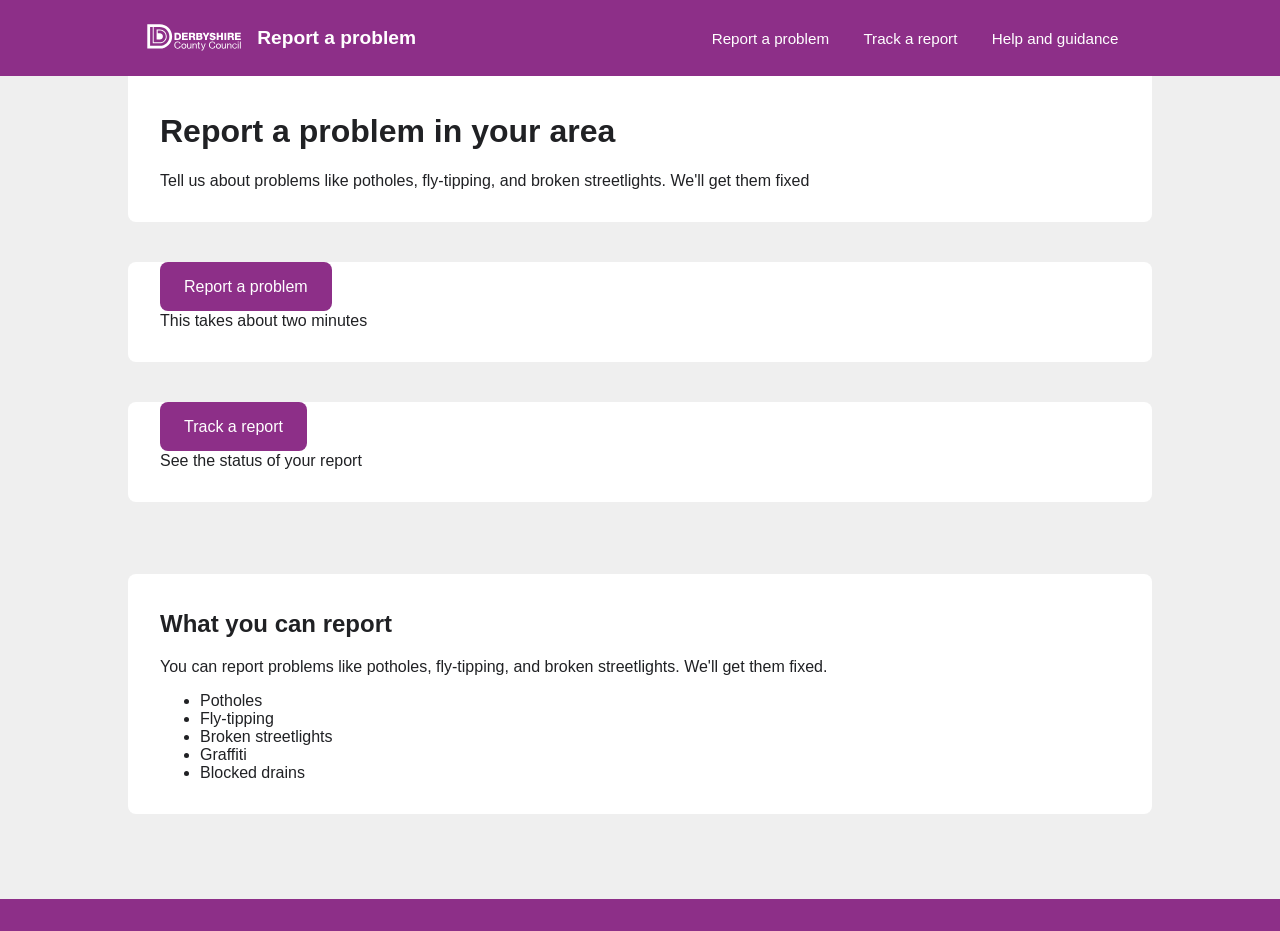
<file: index.html>
<!doctype html>
<html lang="en">
  <head>
    <meta charset="UTF-8" />
    <meta name="viewport" content="width=device-width, initial-scale=1.0" />
    <title>Wireframing Prototype</title>
    <link rel="stylesheet" href="main.css" />
  </head>
  <body>
    <!-- Menu -->
    <nav class="site-nav" aria-label="Primary">
      <div class="nav-shell">
        <a class="nav-logo" href="#" aria-label="Home">
          <img src="images/DCC-Footer-Logo.svg" alt="DCC logo" />
        </a>

        <a class="nav-title" href="#">Report a problem</a>

        <ul class="nav-links" id="primary-navigation">
          <li><a href="#">Report a problem</a></li>
          <li><a href="#">Track a report</a></li>
          <li><a href="#">Help and guidance</a></li>
        </ul>

        <button
          class="nav-toggle"
          type="button"
          aria-expanded="false"
          aria-controls="mobile-menu"
          aria-label="Open menu"
        >
          <span class="line"></span>
          <span class="line"></span>
          <span class="line"></span>
        </button>
      </div>
    </nav>

    <div class="mobile-menu" id="mobile-menu" aria-hidden="true">
      <button
        class="mobile-menu-backdrop"
        type="button"
        aria-label="Close menu"
      ></button>
      <div
        class="mobile-menu-panel"
        role="dialog"
        aria-modal="true"
        aria-label="Menu"
      >
        <ul>
          <li><a href="#">Report a problem</a></li>
          <li><a href="#">Track a report</a></li>
          <li><a href="#">Help and guidance</a></li>
        </ul>
      </div>
    </div>
    <!-- End Of Menu -->

    <!-- Start Of content -->
    <main>
      <div class="intro">
        <h1>Report a problem in your area</h1>
        <p>
          Tell us about problems like potholes, fly-tipping, and broken
          streetlights. We'll get them fixed
        </p>
      </div>

      <div class="cta report">
        <a href="#" class="button">Report a problem</a>
        <p>This takes about two minutes</p>
      </div>

      <div class="cta track">
        <a href="#" class="button">Track a report</a>
        <p>See the status of your report</p>
      </div>

      <div class="information">
        <h2>What you can report</h2>
        <p>
          You can report problems like potholes, fly-tipping, and broken
          streetlights. We'll get them fixed.
        </p>
        <ul>
          <li>Potholes</li>
          <li>Fly-tipping</li>
          <li>Broken streetlights</li>
          <li>Graffiti</li>
          <li>Blocked drains</li>
        </ul>
      </div>
    </main>

    <footer></footer>
    <script src="script.js"></script>
  </body>
</html>
</file>
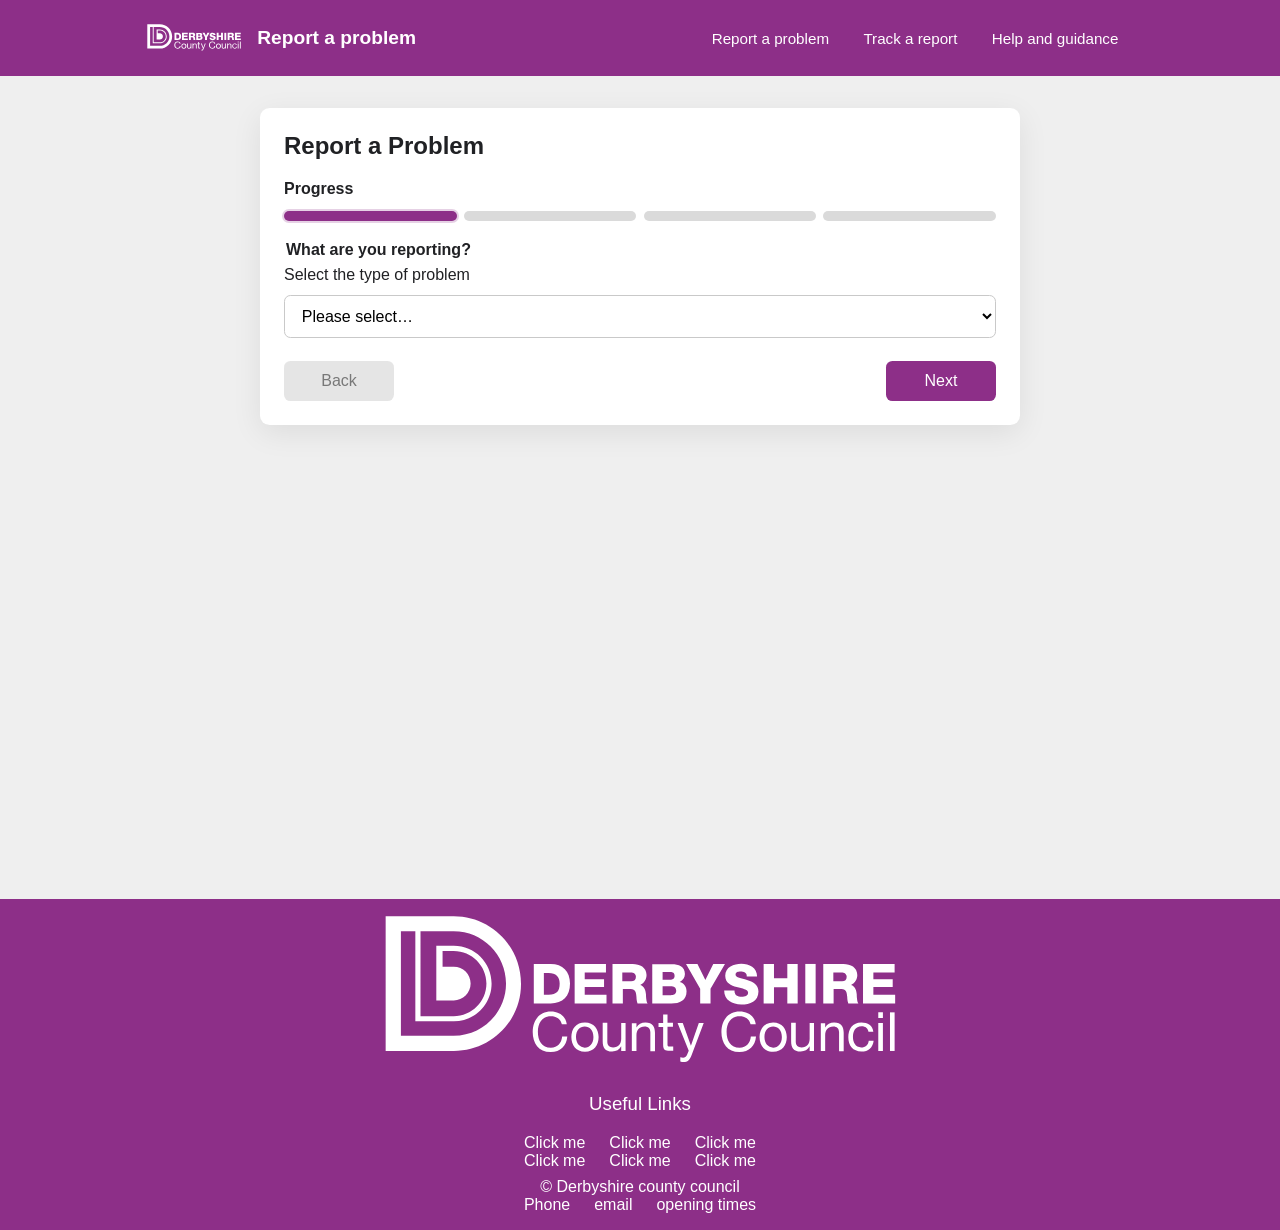
<file: report.html>
<!doctype html>
<html lang="en">
  <head>
    <meta charset="UTF-8" />
    <meta name="viewport" content="width=device-width, initial-scale=1.0" />
    <title>Wireframing Prototype</title>
    <link rel="stylesheet" href="main.css" />
  </head>
  <body>
    <!-- Menu -->
    <nav class="site-nav" aria-label="Primary">
      <div class="nav-shell">
        <a class="nav-logo" href="#" aria-label="Home">
          <img src="images/DCC-Footer-Logo.svg" alt="DCC logo" />
        </a>

        <a class="nav-title" href="#">Report a problem</a>

        <ul class="nav-links" id="primary-navigation">
          <li><a href="report.html">Report a problem</a></li>
          <li><a href="#">Track a report</a></li>
          <li><a href="#">Help and guidance</a></li>
        </ul>

        <button
          class="nav-toggle"
          type="button"
          aria-expanded="false"
          aria-controls="mobile-menu"
          aria-label="Open menu"
        >
          <span class="line"></span>
          <span class="line"></span>
          <span class="line"></span>
        </button>
      </div>
    </nav>

    <div class="mobile-menu" id="mobile-menu" aria-hidden="true">
      <button
        class="mobile-menu-backdrop"
        type="button"
        aria-label="Close menu"
      ></button>
      <div
        class="mobile-menu-panel"
        role="dialog"
        aria-modal="true"
        aria-label="Menu"
      >
        <ul>
          <li><a href="report.html">Report a problem</a></li>
          <li><a href="#">Track a report</a></li>
          <li><a href="#">Help and guidance</a></li>
        </ul>
      </div>
    </div>
    <!-- End Of Menu -->

    <main>
      <section class="report-form-wrapper" aria-labelledby="report-form-title">
        <h1 id="report-form-title">Report a Problem</h1>

        <div class="report-progress" aria-label="Progress">
          <h2>Progress</h2>
          <div class="progress-segments" role="list" aria-label="Form steps">
            <span class="progress-segment" role="listitem"></span>
            <span class="progress-segment" role="listitem"></span>
            <span class="progress-segment" role="listitem"></span>
            <span class="progress-segment" role="listitem"></span>
          </div>
        </div>

        <form class="multi-step-form" novalidate>
          <!-- Step 1: What are you reporting -->
          <fieldset class="form-step" data-step="0">
            <legend>What are you reporting?</legend>
            <label for="report-type">Select the type of problem</label>
            <select id="report-type" name="report-type">
              <option value="">Please select…</option>
              <option value="pothole">Pothole</option>
              <option value="fly-tipping">Fly-tipping</option>
              <option value="graffiti">Graffiti</option>
              <option value="street-light">Broken street light</option>
            </select>
          </fieldset>

          <!-- Step 2: Where is the problem -->
          <fieldset class="form-step" data-step="1" hidden>
            <legend>Where is the problem?</legend>
            <div class="location-options">
              <label class="location-option">
                <input
                  type="radio"
                  name="location-method"
                  value="current"
                  checked
                />
                <span>Use my current location</span>
              </label>
              <div class="location-detected" aria-live="polite">
                <span class="location-icon" aria-hidden="true">📍</span>
                <span>14 Ashbourne Road, Derby, DE22 3AD</span>
              </div>
              <label class="location-option">
                <input type="radio" name="location-method" value="manual" />
                <span>Enter the address myself</span>
              </label>
              <div class="location-manual-fields" aria-hidden="true">
                <label for="manual-address">Address</label>
                <input
                  id="manual-address"
                  name="manual-address"
                  type="text"
                  placeholder="Street address"
                />
                <label for="manual-postcode">Postcode</label>
                <input
                  id="manual-postcode"
                  name="manual-postcode"
                  type="text"
                  placeholder="e.g. DE1 2AB"
                />
              </div>
            </div>
          </fieldset>

          <!-- Step 3: Tell us more -->
          <fieldset class="form-step" data-step="2" hidden>
            <legend>Tell us more about the problem</legend>
            <label for="photo-upload">Upload a photo (optional)</label>
            <div class="file-upload-area">
              <input
                id="photo-upload"
                name="photo-upload"
                type="file"
                accept="image/*"
                class="file-input"
              />
              <label for="photo-upload" class="file-upload-label">
                <span class="file-upload-icon" aria-hidden="true">📷</span>
                <span>Choose a photo or drag it here</span>
              </label>
            </div>
            <label for="more-info"
              >More information
              <span class="optional-label">(optional)</span></label
            >
            <textarea
              id="more-info"
              name="more-info"
              rows="4"
              placeholder="Describe what you can see…"
            ></textarea>
          </fieldset>

          <!-- Step 4: Updates preference -->
          <fieldset class="form-step" data-step="3" hidden>
            <legend>Do you want updates about your report?</legend>
            <div class="checkbox-group">
              <label class="checkbox-option">
                <input type="checkbox" name="updates" value="email" />
                <span>Email updates</span>
              </label>
              <label class="checkbox-option">
                <input type="checkbox" name="updates" value="sms" />
                <span>Text message updates</span>
              </label>
              <label class="checkbox-option">
                <input type="checkbox" name="updates" value="none" />
                <span>No updates needed</span>
              </label>
            </div>
          </fieldset>

          <div class="form-actions">
            <button
              type="button"
              class="form-button form-button-secondary"
              id="back-step"
            >
              Back
            </button>
            <button
              type="button"
              class="form-button form-button-primary"
              id="next-step"
            >
              Next
            </button>
          </div>
        </form>
      </section>
    </main>

    <footer>
      <div class="footer-top">
        <div class="footer-logo">
          <a class="footer-logo-logo" href="#" aria-label="Home">
            <img src="images/DCC-Footer-Logo.svg" alt="DCC logo" />
          </a>
        </div>
        <div class="useful-links">
          <h3>Useful Links</h3>
          <ul>
            <li>Click me</li>
            <li>Click me</li>
            <li>Click me</li>
          </ul>
          <ul>
            <li>Click me</li>
            <li>Click me</li>
            <li>Click me</li>
          </ul>
        </div>
      </div>

      <div class="footer-bottom">
        <div class="copyright">© Derbyshire county council</div>
        <div class="contact">
          <ul>
            <li>Phone</li>
            <li>email</li>
            <li>opening times</li>
          </ul>
        </div>
      </div>
    </footer>
    <script src="script.js"></script>
  </body>
</html>
</file>
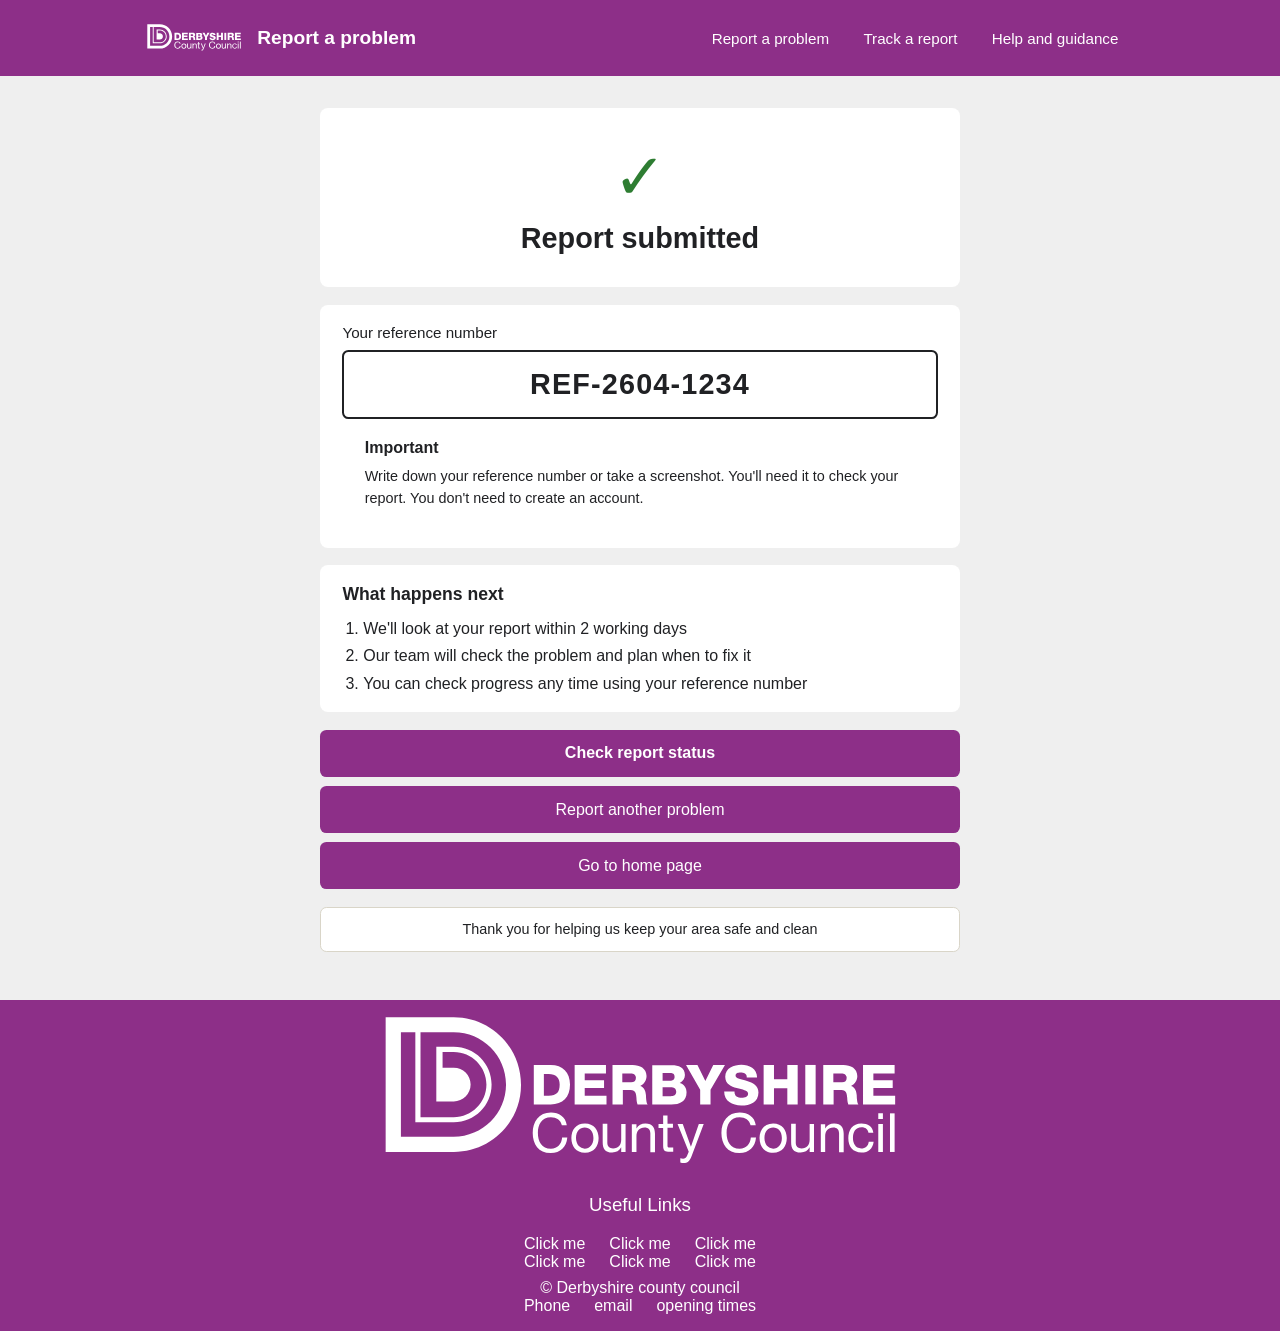
<file: success.html>
<!doctype html>
<html lang="en">
  <head>
    <meta charset="UTF-8" />
    <meta name="viewport" content="width=device-width, initial-scale=1.0" />
    <title>Report Submitted – DCC</title>
    <link rel="stylesheet" href="main.css" />
  </head>
  <body>
    <!-- Nav -->
    <nav class="site-nav" aria-label="Primary">
      <div class="nav-shell">
        <a class="nav-logo" href="index.html" aria-label="Home">
          <img src="images/DCC-Footer-Logo.svg" alt="DCC logo" />
        </a>
        <a class="nav-title" href="index.html">Report a problem</a>
        <ul class="nav-links" id="primary-navigation">
          <li><a href="report.html">Report a problem</a></li>
          <li><a href="#">Track a report</a></li>
          <li><a href="#">Help and guidance</a></li>
        </ul>
        <button
          class="nav-toggle"
          type="button"
          aria-expanded="false"
          aria-controls="mobile-menu"
          aria-label="Open menu"
        >
          <span class="line"></span>
          <span class="line"></span>
          <span class="line"></span>
        </button>
      </div>
    </nav>

    <div class="mobile-menu" id="mobile-menu" aria-hidden="true">
      <button
        class="mobile-menu-backdrop"
        type="button"
        aria-label="Close menu"
      ></button>
      <div
        class="mobile-menu-panel"
        role="dialog"
        aria-modal="true"
        aria-label="Menu"
      >
        <ul>
          <li><a href="report.html">Report a problem</a></li>
          <li><a href="#">Track a report</a></li>
          <li><a href="#">Help and guidance</a></li>
        </ul>
      </div>
    </div>
    <!-- End Nav -->

    <main>
      <div class="success-wrapper">
        <!-- Confirmation banner -->
        <div class="success-banner" role="status" aria-live="polite">
          <span class="success-tick" aria-hidden="true">&#10003;</span>
          <h1>Report submitted</h1>
        </div>

        <!-- Reference number -->
        <div class="success-card">
          <p class="success-ref-label">Your reference number</p>
          <div
            class="success-ref-number"
            aria-label="Reference number REF-2604-1234"
          >
            REF-2604-1234
          </div>
          <!-- Important notice -->
          <div class="success-card success-important">
            <h3>Important</h3>
            <p>
              Write down your reference number or take a screenshot. You'll need
              it to check your report. You don't need to create an account.
            </p>
          </div>
        </div>

        <!-- What happens next -->
        <div class="success-card">
          <h2>What happens next</h2>
          <ol class="success-steps">
            <li>We'll look at your report within 2 working days</li>
            <li>Our team will check the problem and plan when to fix it</li>
            <li>You can check progress any time using your reference number</li>
          </ol>
        </div>

        <!-- Action buttons -->
        <div class="success-actions">
          <a href="#" class="success-action-btn success-action-primary"
            >Check report status</a
          >
          <a href="report.html" class="success-action-btn"
            >Report another problem</a
          >
          <a href="index.html" class="success-action-btn">Go to home page</a>
        </div>

        <!-- Thank you -->
        <p class="success-thankyou">
          Thank you for helping us keep your area safe and clean
        </p>
      </div>
    </main>

    <footer>
      <div class="footer-top">
        <div class="footer-logo">
          <a class="footer-logo-logo" href="#" aria-label="Home">
            <img src="images/DCC-Footer-Logo.svg" alt="DCC logo" />
          </a>
        </div>
        <div class="useful-links">
          <h3>Useful Links</h3>
          <ul>
            <li>Click me</li>
            <li>Click me</li>
            <li>Click me</li>
          </ul>
          <ul>
            <li>Click me</li>
            <li>Click me</li>
            <li>Click me</li>
          </ul>
        </div>
      </div>
      <div class="footer-bottom">
        <div class="copyright">© Derbyshire county council</div>
        <div class="contact">
          <ul>
            <li>Phone</li>
            <li>email</li>
            <li>opening times</li>
          </ul>
        </div>
      </div>
    </footer>

    <script src="script.js"></script>
  </body>
</html>
</file>
<file: main.css>
:root {
    --page-max: 1440px;
    --surface: #f5f4ef;
    --ink: #202124;
    --line: #d9d5c8;
    --accent: #275e53;
    --panel: #ffffff;
    --nav-text: #ffffff;
    --council-purple: #8D2F88;
    --purple-hover: #A13A9B;
    --white: #fff;
    --success-green: #2E7D32;
}

/* Reset And global styles */
* {
    box-sizing: border-box;
}

body {
    margin: 0;
    font-family: "Poppins", "Segoe UI", sans-serif;
    color: var(--ink);
    background: #efefef;
}

/* END of Reset And global styles */

.site-nav {
    position: sticky;
    top: 0;
    z-index: 1000;
    width: 100%;
    background: var(--council-purple);
    backdrop-filter: blur(8px);
}

.nav-shell {
    max-width: var(--page-max);
    margin: 0 auto;
    width: 80%;
    min-height: 76px;
    padding: 0 1.2rem;
    display: flex;
    align-items: center;
    gap: 1rem;
}

.nav-logo {
    width: clamp(68px, 8vw, 94px);
    display: inline-flex;
    align-items: center;
    text-decoration: none;
    line-height: 0;
    margin-left: 0;
    padding-left: 0;
}

.nav-logo img {
    display: block;
    width: 100%;
    height: auto;
}

.nav-title {
    text-decoration: none;
    color: var(--nav-text);
    font-weight: 600;
    font-size: clamp(1rem, 1.7vw, 1.2rem);
    white-space: nowrap;
}

.nav-links {
    list-style: none;
    display: flex;
    align-items: center;
    gap: 0.35rem;
    margin: 0 0 0 auto;
    padding: 0;
}

.nav-links a {
    display: inline-block;
    text-decoration: none;
    color: var(--nav-text);
    padding: 0.62rem 0.9rem;
    border-radius: 999px;
    font-size: 0.95rem;
    font-weight: 500;
    transition: background-color 150ms ease, color 150ms ease;
}

.nav-links a:hover,
.nav-links a:focus-visible {
    background: var(--purple-hover);

}

.nav-toggle {
    width: 2.9rem;
    height: 2.9rem;
    border: 1px solid var(--line);
    border-radius: 0.7rem;
    background: #fff;
    margin-left: auto;
    display: none;
    align-items: center;
    justify-content: center;
    flex-direction: column;
    gap: 0.3rem;
    cursor: pointer;
}

.nav-toggle .line {
    width: 1.3rem;
    height: 2px;
    border-radius: 2px;
    background: #1a2a33;
    transition: transform 200ms ease, opacity 180ms ease;
    transform-origin: center;
}

.nav-toggle.is-open .line:nth-child(1) {
    transform: translateY(6px) rotate(45deg);
}

.nav-toggle.is-open .line:nth-child(2) {
    opacity: 0;
}

.nav-toggle.is-open .line:nth-child(3) {
    transform: translateY(-6px) rotate(-45deg);
}

.mobile-menu {
    position: fixed;
    inset: 0;
    display: none;
    z-index: 999;
}

.mobile-menu.is-open {
    display: block;
}

.mobile-menu-backdrop {
    position: absolute;
    inset: 0;
    border: 0;
    padding: 0;
    background: rgb(16 24 30 / 52%);
}

.mobile-menu-panel {
    position: relative;
    max-width: 520px;
    margin: 88px auto 0;
    width: min(calc(100% - 2rem), 520px);
    border-radius: 18px;
    background: var(--council-purple);
    box-shadow: 0 18px 42px rgb(0 0 0 / 24%);
    transform: translateY(-14px);
    opacity: 0;
    transition: transform 220ms ease, opacity 220ms ease;
    overflow: hidden;
}

.mobile-menu.is-open .mobile-menu-panel {
    transform: translateY(0);
    opacity: 1;
}

.mobile-menu-panel ul {
    margin: 0;
    padding: 0.65rem;
    list-style: none;
}

.mobile-menu-panel a {
    display: block;
    text-decoration: none;
    color: var(--nav-text);
    padding: 0.95rem;
    border-radius: 12px;
    font-weight: 500;
}

.mobile-menu-panel a:hover,
.mobile-menu-panel a:focus-visible {
    background: var(--purple-hover);
}

main {
    max-width: var(--page-max);
    min-height: calc(100vh - 77px);
    margin: 0 auto;
}

@media (max-width: 960px) {
    .nav-links {
        display: none;
    }

    .nav-toggle {
        display: flex;
    }
}

/* End of HEADER STYLES */

/* Footer styles  */

footer { 
    background: var(--council-purple);
    color: var(--nav-text);
    text-align: center;
    padding: 1rem 0;
    margin-bottom: 0;
    display: flex; 
    flex-direction: column;
    gap: 0.5rem;
}

.useful-links ul {
    list-style: none;
    display: flex;
    flex-direction: row;
    justify-content: center;
    gap: 1.5rem;
    padding: 0;
    margin: 0;
}

.footer-logo-logo {
    width: 40%;
    height: auto;
    display: inline-flex;
    align-items: center;
    text-decoration: none;
    line-height: 0;
    margin-left: 0;
    padding-left: 0;
}

.contact>ul { 
    list-style: none;
    display: flex;
    flex-direction: row;
    justify-content: center;
    gap: 1.5rem;
    padding: 0;
    margin: 0;
}

/* END OF FOOTER STYLES */


/* MAIN STYLES */
main {
    width: 80%;
    max-width: var(--page-max);
    display: flex; 
    flex-direction: column;
    gap: 2.5rem;
    margin: 0 auto;
}

.track {
 border-radius: 0 0 0.5rem 0.5rem ;
}
.intro, .cta{ 
    background: var(--white);
    padding: 1rem 2rem; 
}

.button { 
    background-color: var(--council-purple);
    padding: 1rem 1.5rem;
    color: var(--white);
    border: none;
    border-radius: 0.5rem;
    text-decoration: none;
}


.button:hover, .button:focus-visible {
    background-color: var(--purple-hover);
}


.subtext {
    font-size: 0.85rem;
    color: var(--ink);
    margin-top: 2rem;
}


.information {
    background: var(--white);
    padding: 1rem 2rem;
    border-radius: 0.5rem;
    margin-top: 2rem; 
    margin-bottom: 2rem;
}

@media (max-width: 460px) {
    main { 
        width: 90%;
        gap: 0; 
        margin: 0 auto;
     }
}

@media (min-width: 461px) {
    
    .intro {
        border-radius:0 0 0.5rem 0.5rem;
    }
    .cta {
        border-radius: 0.5rem;
    }
}

/* REPORT PAGE MULTI-STEP FORM */
.report-form-wrapper {
    width: min(100%, 760px);
    margin: 2rem auto 3rem;
    background: var(--white);
    border-radius: 0.6rem;
    padding: 1.5rem;
    box-shadow: 0 8px 30px rgb(0 0 0 / 8%);
}

.report-form-wrapper h1 {
    margin-top: 0;
}

.report-progress h2 {
    margin: 0;
    font-size: 1rem;
}

.progress-segments {
    display: grid;
    grid-template-columns: repeat(4, 1fr);
    gap: 0.45rem;
    margin: 0.8rem 0 1.25rem;
}

.progress-segment {
    height: 10px;
    border-radius: 999px;
    background: #dadada;
    transition: background-color 160ms ease;
}

.progress-segment.is-complete,
.progress-segment.is-current {
    background: var(--council-purple);
}

.progress-segment.is-current {
    box-shadow: 0 0 0 2px rgb(141 47 136 / 22%);
}

.multi-step-form {
    display: flex;
    flex-direction: column;
    gap: 1rem;
}

.form-step {
    border: 0;
    padding: 0;
    margin: 0;
    display: flex;
    flex-direction: column;
    gap: 0.7rem;
}

/* Prevent display:flex from overriding the hidden attribute */
.form-step[hidden] {
    display: none;
}

.form-step legend {
    font-weight: 600;
    margin-bottom: 0.45rem;
}

.form-step input,
.form-step select,
.form-step textarea {
    width: 100%;
    border: 1px solid #c9c9c9;
    border-radius: 0.4rem;
    padding: 0.7rem 0.8rem;
    font: inherit;
    background: #fff;
}

.form-actions {
    display: flex;
    justify-content: space-between;
    gap: 0.8rem;
    margin-top: 0.4rem;
}

.form-button {
    min-width: 110px;
    border: 0;
    border-radius: 0.4rem;
    padding: 0.7rem 1rem;
    font: inherit;
    cursor: pointer;
    transition: background-color 150ms ease;
}

.form-button-primary {
    background: var(--council-purple);
    color: var(--white);
}

.form-button-primary:hover,
.form-button-primary:focus-visible {
    background: var(--purple-hover);
}

.form-button-secondary {
    background: #d5d5d5;
    color: #1f1f1f;
}

.form-button-secondary:hover,
.form-button-secondary:focus-visible {
    background: #bcbcbc;
}

.form-button[disabled] {
    opacity: 0.6;
    cursor: not-allowed;
}

/* Location options — step 2 */
.location-options {
    display: flex;
    flex-direction: column;
    gap: 0.6rem;
}

.location-option {
    display: flex;
    align-items: center;
    gap: 0.55rem;
    cursor: pointer;
    font-weight: 500;
}

.location-detected {
    display: flex;
    align-items: center;
    gap: 0.5rem;
    background: #f4f1eb;
    border: 1px solid var(--line);
    border-radius: 0.4rem;
    padding: 0.65rem 0.9rem;
    font-size: 0.9rem;
    margin-left: 1.6rem;
}

.location-manual-fields {
    display: flex;
    flex-direction: column;
    gap: 0.55rem;
    margin-left: 1.6rem;
}

.location-manual-fields[aria-hidden="true"] {
    display: none;
}

/* File upload — step 3 */
.file-upload-area {
    position: relative;
}

.file-input {
    position: absolute;
    inset: 0;
    width: 100%;
    height: 100%;
    opacity: 0;
    cursor: pointer;
}

.file-upload-label {
    display: flex;
    align-items: center;
    justify-content: center;
    gap: 0.55rem;
    border: 2px dashed var(--line);
    border-radius: 0.5rem;
    padding: 1.1rem;
    cursor: pointer;
    font-size: 0.95rem;
    color: #555;
    transition: border-color 150ms ease, background 150ms ease;
}

.file-upload-label:hover {
    border-color: var(--council-purple);
    background: #faf7fd;
}

.optional-label {
    font-weight: 400;
    color: #777;
    font-size: 0.9em;
}

/* Checkbox group — step 4 */
.checkbox-group {
    display: flex;
    flex-direction: column;
    gap: 0.7rem;
}

.checkbox-option {
    display: flex;
    align-items: center;
    gap: 0.55rem;
    cursor: pointer;
    font-weight: 500;
}

@media (max-width: 640px) {
    .report-form-wrapper {
        padding: 1rem;
        margin-top: 1rem;
    }

    .form-actions {
        flex-direction: column-reverse;
    }

    .form-button {
        width: 100%;
    }
}

/* SUCCESS PAGE */
.success-wrapper {
    width: min(100%, 640px);
    margin: 2rem auto 3rem;
    display: flex;
    flex-direction: column;
    gap: 1.1rem;
}

.success-banner {
    background: #e8e8e8;
    border-radius: 0.5rem;
    padding: 2rem 1.5rem;
    text-align: center;
}

.success-tick {
    display: block;
    font-size: 4rem;
    margin-bottom: 0.5rem;
    color: var(--success-green);
}

.success-banner h1 {
    margin: 0;
    font-size: clamp(1.4rem, 3vw, 1.8rem);
}

.success-card {
    background: var(--white);
    border-radius: 0.5rem;
    padding: 1.2rem 1.4rem;
}

.success-card h2 {
    margin: 0 0 0.9rem;
    font-size: 1.1rem;
}

.success-ref-label {
    margin: 0 0 0.6rem;
    font-size: 0.95rem;
}

.success-ref-number {
    border: 2px solid var(--ink);
    border-radius: 0.4rem;
    padding: 1rem;
    text-align: center;
    font-size: clamp(1.3rem, 4vw, 1.8rem);
    font-weight: 700;
    letter-spacing: 0.04em;
}

.success-ref-hint {
    margin: 0.6rem 0 0;
    font-size: 0.85rem;
    color: #555;
}

.success-steps {
    margin: 0;
    padding-left: 1.3rem;
    display: flex;
    flex-direction: column;
    gap: 0.6rem;
}

.success-important {
    border-color: #aaa;
}

.success-important h3 {
    margin: 0 0 0.5rem;
    font-size: 1rem;
}

.success-important p {
    margin: 0;
    font-size: 0.9rem;
    line-height: 1.55;
}

.success-actions {
    display: flex;
    flex-direction: column;
    gap: 0.6rem;
}

.success-action-btn {
    display: block;
    text-align: center;
    text-decoration: none;
    color: var(--black);
    border-radius: 0.4rem;
    padding: 0.9rem 1rem;
    font: inherit;
    font-weight: 500;
    background: var(--council-purple);
    transition: background-color 150ms ease;
    color: var(--white)
}

.success-action-btn:hover,
.success-action-btn:focus-visible {
    background: #e8e8e8;
    color: var(--council-purple);
    border: 2px solid var(--council-purple);

}

.success-action-primary {
    background: var(--council-purple);
    font-weight: 600;
    
}

.success-action-primary:hover,
.success-action-primary:focus-visible {
    background: #bcbcbc;
}

.success-thankyou {
    text-align: center;
    font-size: 0.9rem;
    background: var(--white);
    border: 1px solid var(--line);
    border-radius: 0.4rem;
    padding: 0.85rem 1rem;
    margin: 0;
}

@media (max-width: 640px) {
    .success-wrapper {
        margin: 1rem auto 2rem;
    }
}

.useful-links h3 {
    font-weight: 400; 
}

.success-banner { 
    background-color: var(--white);
}
</file>
